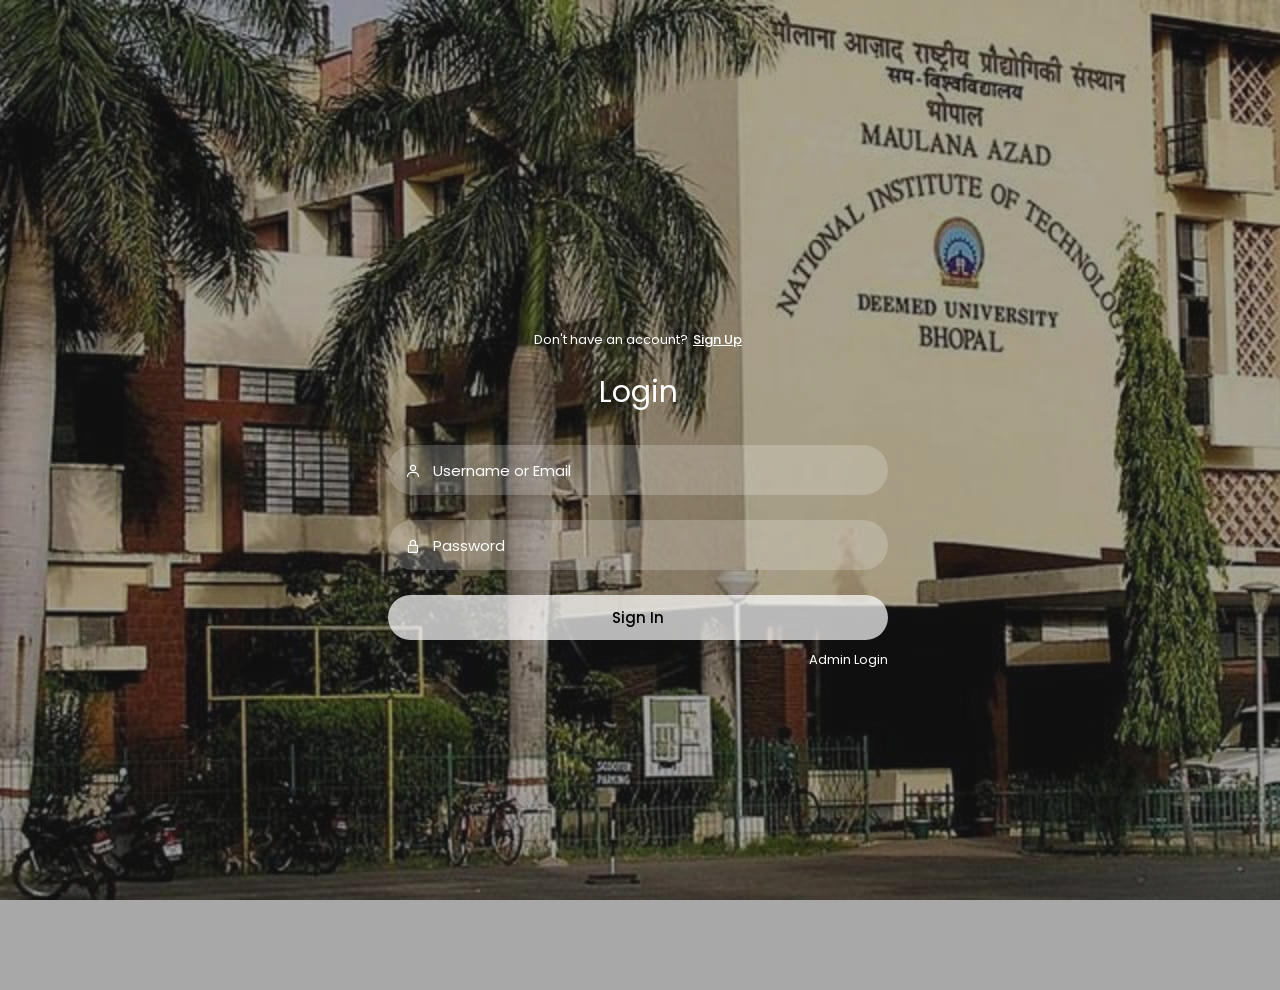
<file: index.html>
<!DOCTYPE html>
<html lang="en">
<head>
    <meta charset="UTF-8">
    <meta http-equiv="X-UA-Compatible" content="IE=edge">
    <meta name="viewport" content="width=device-width, initial-scale=1.0">
    <link href='https://unpkg.com/boxicons@2.1.4/css/boxicons.min.css' rel='stylesheet'>
    <link rel="stylesheet" href="styles/styles-login.css">
    <title>Login & Registration</title>
</head>
<body>
 <div class="wrapper">
<!----------------------------- Form box ----------------------------------->    
    <div class="form-box">
        
        <!------------------- login form -------------------------->
        <div class="login-container" id="login">
            <div class="top">
                <span>Don't have an account? <a href="#" onclick="register()">Sign Up</a></span>
                <header>Login</header>
            </div>
            <div class="input-box">
                <input type="text" class="input-field" placeholder="Username or Email" id="loginname">
                <i class="bx bx-user"></i>
            </div>
            <div class="input-box">
                <input type="password" class="input-field" placeholder="Password">
                <i class="bx bx-lock-alt"></i>
            </div>
            <div class="input-box">
                <a href="cleanerPage1.html">
                <input type="submit" class="submit" value="Sign In">
                </a>
            </div>
            <div class="two-col">
                <div class="one">
                    
                </div>
                <div class="two">
                    <label><a href="Admin-login.html">Admin Login</a></label>
                </div>
            </div>
        </div>

        <!------------------- registration form -------------------------->
        <div class="register-container" id="register">
            <div class="top">
                <span>Have an account? <a href="index.html" onclick="login()">Login</a></span>
                <header>Sign Up</header>
            </div>
            <div class="two-forms">
                <div class="input-box">
                    <input type="text" class="input-field" placeholder="Firstname" id="registername">
                    <i class="bx bx-user"></i>
                </div>
                <div class="input-box">
                    <input type="text" class="input-field" placeholder="Lastname">
                    <i class="bx bx-user"></i>
                </div>
            </div>
            <div class="input-box">
                <input type="text" class="input-field" placeholder="Email">
                <i class="bx bx-envelope"></i>
            </div>
            <div class="input-box">
                <input type="password" class="input-field" placeholder="Password">
                <i class="bx bx-lock-alt"></i>
            </div>
            <div class="input-box">
                <a href="index.html">
                <input type="submit" class="submit" value="Register">
                </a>
            </div>
        </div>
    </div>
</div>   

<script>

    var a = document.getElementById("loginBtn");
    var b = document.getElementById("registerBtn");
    var x = document.getElementById("login");
    var y = document.getElementById("register");

    function login() {
        x.style.left = "4px";
        y.style.right = "-520px";
        a.className += " white-btn";
        b.className = "btn";
        x.style.opacity = 1;
        y.style.opacity = 0;
    }

    function register() {
        x.style.left = "-510px";
        y.style.right = "5px";
        a.className = "btn";
        b.className += " white-btn";
        x.style.opacity = 0;
        y.style.opacity = 1;
    }

</script>

</body>
</html>
</file>
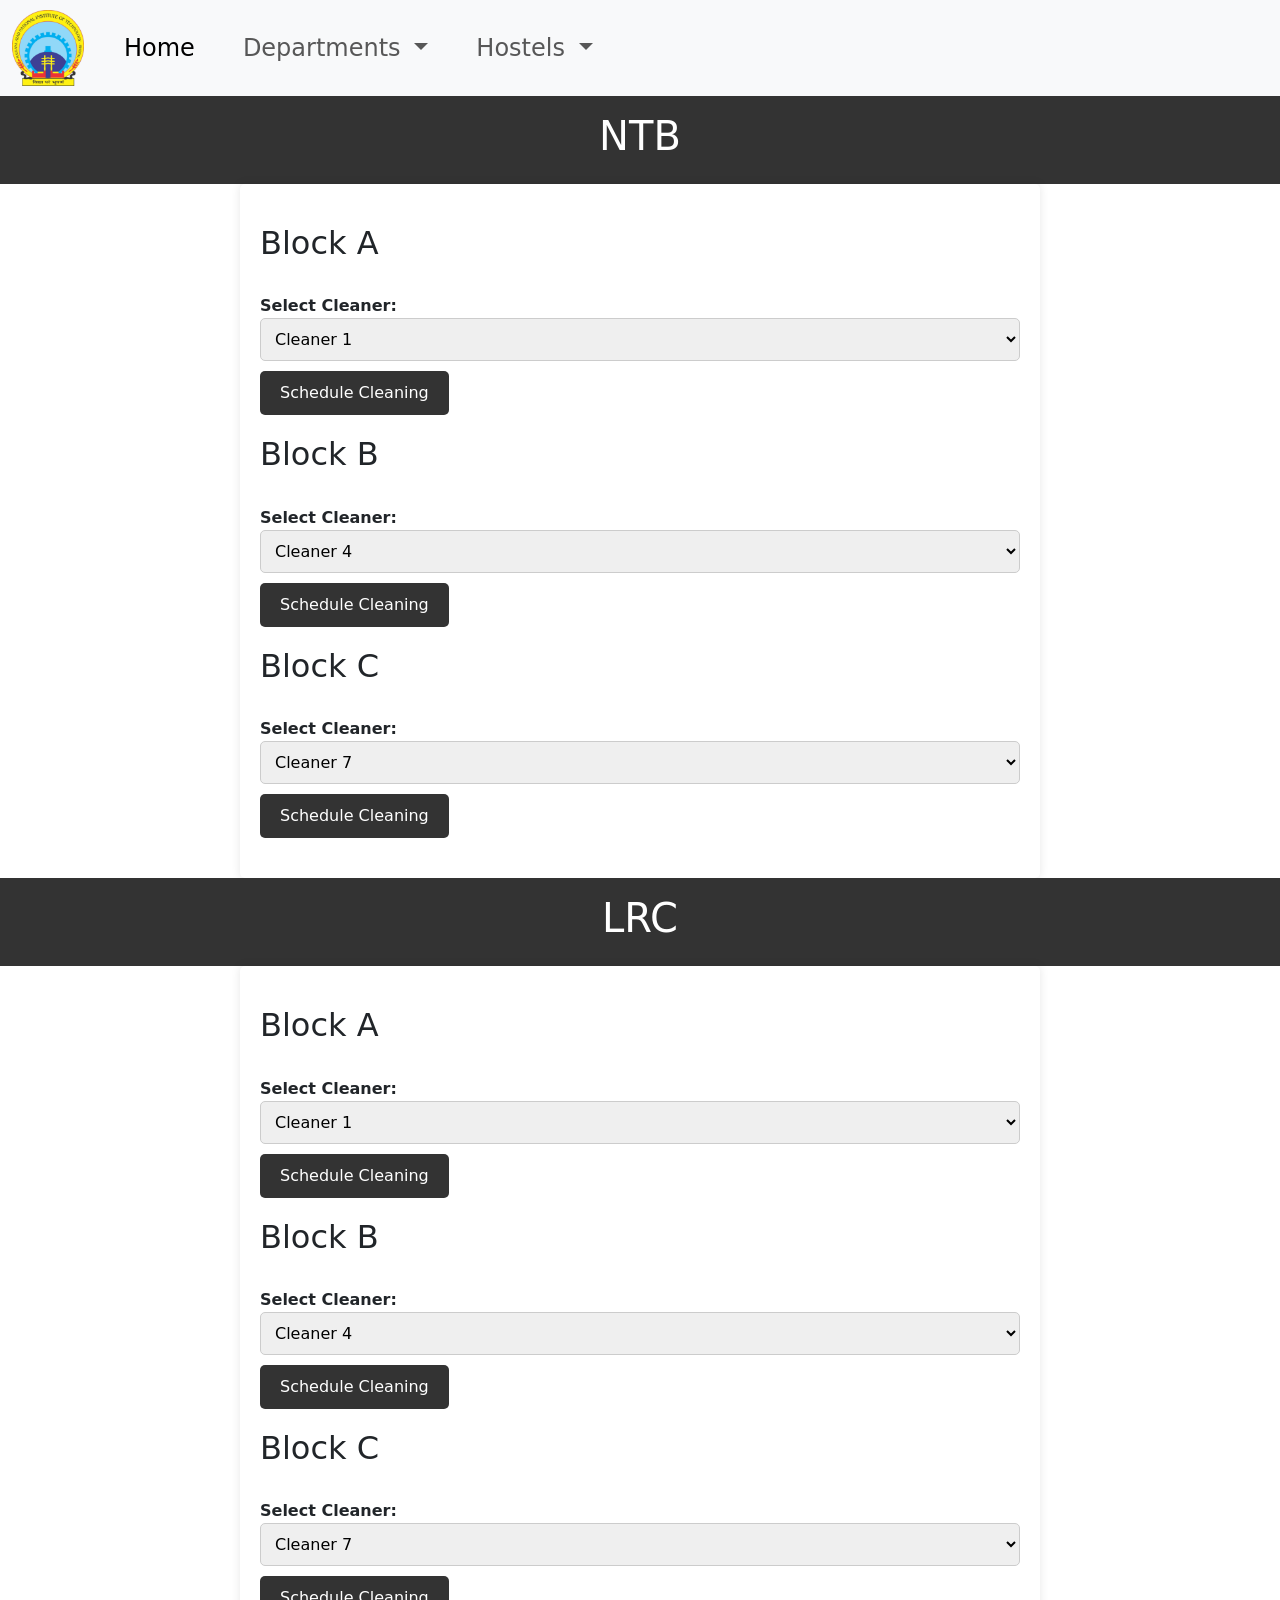
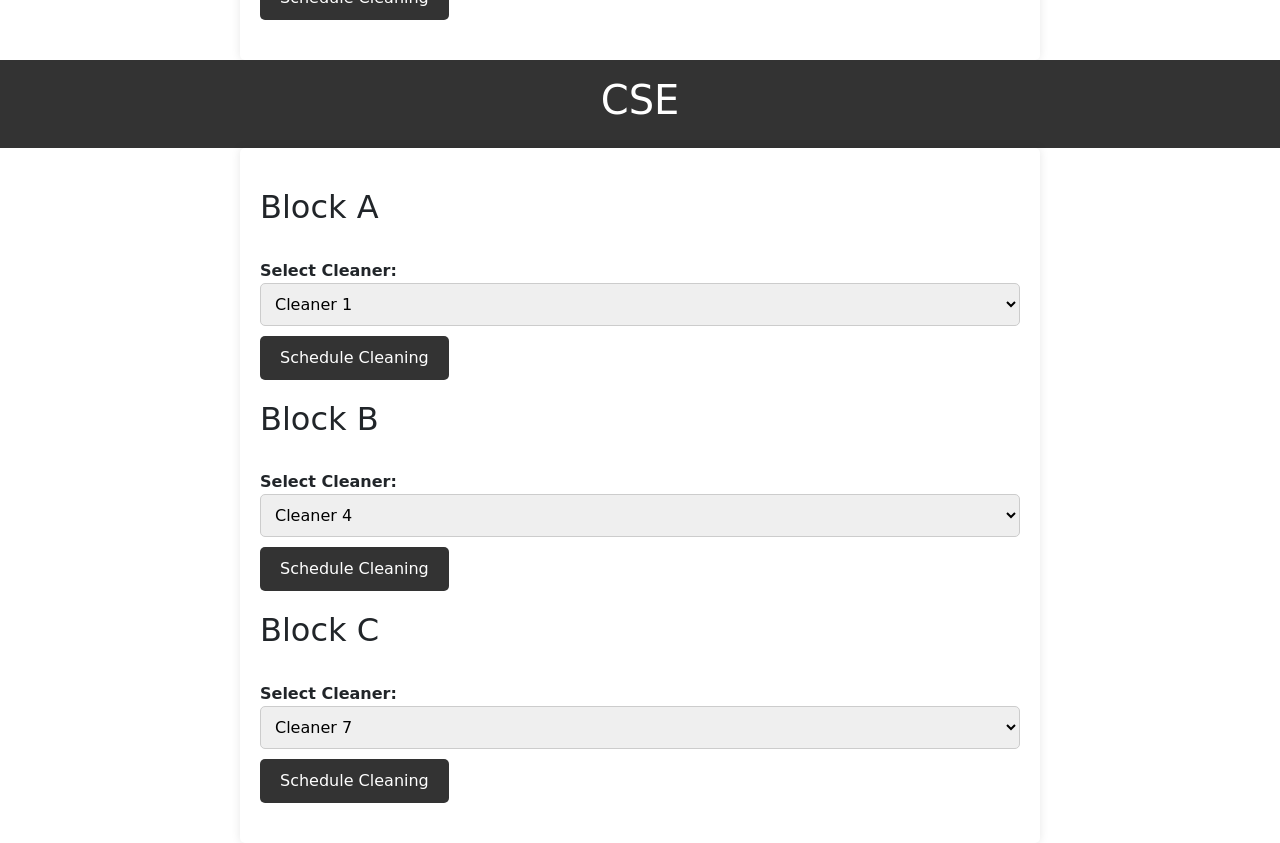
<file: admin-dashboard.html>
<!DOCTYPE html>
<html lang="en">

<head>
    <meta charset="UTF-8">
    <meta name="viewport" content="width=device-width, initial-scale=1.0">
    <link href="https://cdn.jsdelivr.net/npm/bootstrap@5.0.2/dist/css/bootstrap.min.css" rel="stylesheet"
        integrity="sha384-EVSTQN3/azprG1Anm3QDgpJLIm9Nao0Yz1ztcQTwFspd3yD65VohhpuuCOmLASjC" crossorigin="anonymous">
    <script src="https://cdn.jsdelivr.net/npm/bootstrap@5.0.2/dist/js/bootstrap.bundle.min.js"
        integrity="sha384-MrcW6ZMFYlzcLA8Nl+NtUVF0sA7MsXsP1UyJoMp4YLEuNSfAP+JcXn/tWtIaxVXM"
        crossorigin="anonymous"></script>
    <link rel="stylesheet" href="styles/admin-dashboard.css">
    <title>Admin Dashboard</title>
</head>

<body>
    <nav class="navbar navbar-expand-lg navbar-light bg-light" id="navbar">
        <div class="container-fluid">
            <a class="navbar-brand" href="admin-dashboard.html"><img src="images/manitlogo.png" alt="logo"
                    id="logo"></a>
            <button class="navbar-toggler" type="button" data-bs-toggle="collapse" data-bs-target="#navbarNavDropdown"
                aria-controls="navbarNavDropdown" aria-expanded="false" aria-label="Toggle navigation">
                <span class="navbar-toggler-icon"></span>
            </button>
            <div class="collapse navbar-collapse" id="navbarNavDropdown">
                <ul class="navbar-nav">
                    <li class="nav-item">
                        <a class="nav-link active" aria-current="page" href="#">Home</a>
                    </li>
                   
                    <li class="nav-item dropdown">
                        <!-- <a class="nav-link dropdown-toggle" href="#" id="navbarDropdownMenuLink" role="button" data-bs-toggle="dropdown" aria-expanded="false">
                  Dropdown link
                </a>
                <ul class="dropdown-menu" aria-labelledby="navbarDropdownMenuLink">
                  <li><a class="dropdown-item" href="#">Action</a></li>
                  <li><a class="dropdown-item" href="#">Another action</a></li>
                  <li><a class="dropdown-item" href="#">Something else here</a></li>
                </ul> -->

                        <a class="nav-link dropdown-toggle" href="#" id="navbarDropdownMenuLink" role="button"
                            data-bs-toggle="dropdown" aria-expanded="false">
                            Departments
                        </a>
                        <!-- <div class="dropdown"> -->
                        <!-- <button class="btn btn-primary dropdown-toggle" type="button" id="dropdownMenuButton"
                      data-mdb-toggle="dropdown" aria-expanded="false">
                      Dropdown button
                    </button> -->
                        <ul class="dropdown-menu" aria-labelledby="dropdownMenuButton">
                            <li>
                                <a class="dropdown-item" href="#NTB">
                                    NTB &raquo;
                                </a>
                                <ul class="dropdown-menu dropdown-submenu">
                                    <li>
                                        <a class="dropdown-item" href="#">A &raquo; </a>
                                        <ul class="dropdown-menu dropdown-submenu">
                                            <li>
                                                <a class="dropdown-item" href="#">01 Floor:0 WcNo:1</a>
                                            </li>
                                            <li>
                                                <a class="dropdown-item" href="#">02</a>
                                            </li>
                                            <li>
                                                <a class="dropdown-item" href="#">11</a>
                                            </li>
                                            <li>
                                                <a class="dropdown-item" href="#">12</a>
                                            </li>
                                            <li>
                                                <a class="dropdown-item" href="#">21</a>
                                            </li>
                                            <li>
                                                <a class="dropdown-item" href="#">22</a>
                                            </li>
                                        </ul>
                                    </li>
                                    <li>
                                        <a class="dropdown-item" href="#">B &raquo; </a>
                                        <ul class="dropdown-menu dropdown-submenu">
                                            <li>
                                                <a class="dropdown-item" href="#">Multi level 1</a>
                                            </li>
                                            <li>
                                                <a class="dropdown-item" href="#">Multi level 2</a>
                                            </li>
                                        </ul>
                                    </li>
                                    <li>
                                        <a class="dropdown-item" href="#">C &raquo; </a>
                                        <ul class="dropdown-menu dropdown-submenu">
                                            <li>
                                                <a class="dropdown-item" href="#">Multi level 1</a>
                                            </li>
                                            <li>
                                                <a class="dropdown-item" href="#">Multi level 2</a>
                                            </li>
                                        </ul>
                                    </li>
                                </ul>
                            </li>

                            <li>
                                <a class="dropdown-item" href="#LRC">
                                    LRC &raquo;
                                </a>
                                <ul class="dropdown-menu dropdown-submenu">
                                    <li>
                                        <a class="dropdown-item" href="#">A &raquo; </a>
                                        <ul class="dropdown-menu dropdown-submenu">
                                            <li>
                                                <a class="dropdown-item" href="#">01 Floor:0 WcNo:1</a>
                                            </li>
                                            <li>
                                                <a class="dropdown-item" href="#">02</a>
                                            </li>
                                            <li>
                                                <a class="dropdown-item" href="#">11</a>
                                            </li>
                                            <li>
                                                <a class="dropdown-item" href="#">12</a>
                                            </li>
                                            <li>
                                                <a class="dropdown-item" href="#">21</a>
                                            </li>
                                            <li>
                                                <a class="dropdown-item" href="#">22</a>
                                            </li>
                                        </ul>
                                    </li>
                                    <li>
                                        <a class="dropdown-item" href="#">B &raquo; </a>
                                        <ul class="dropdown-menu dropdown-submenu">
                                            <li>
                                                <a class="dropdown-item" href="#">Multi level 1</a>
                                            </li>
                                            <li>
                                                <a class="dropdown-item" href="#">Multi level 2</a>
                                            </li>
                                        </ul>
                                    </li>
                                    <li>
                                        <a class="dropdown-item" href="#">C &raquo; </a>
                                        <ul class="dropdown-menu dropdown-submenu">
                                            <li>
                                                <a class="dropdown-item" href="#">Multi level 1</a>
                                            </li>
                                            <li>
                                                <a class="dropdown-item" href="#">Multi level 2</a>
                                            </li>
                                        </ul>
                                    </li>
                                </ul>
                            </li>

                            <li>
                                <a class="dropdown-item" href="#CSE">
                                    CSE &raquo;
                                </a>
                                <ul class="dropdown-menu dropdown-submenu">
                                    <li>
                                        <a class="dropdown-item" href="#">A &raquo; </a>
                                        <ul class="dropdown-menu dropdown-submenu">
                                            <li>
                                                <a class="dropdown-item" href="#">01 Floor:0 WcNo:1</a>
                                            </li>
                                            <li>
                                                <a class="dropdown-item" href="#">02</a>
                                            </li>
                                            <li>
                                                <a class="dropdown-item" href="#">11</a>
                                            </li>
                                            <li>
                                                <a class="dropdown-item" href="#">12</a>
                                            </li>
                                            <li>
                                                <a class="dropdown-item" href="#">21</a>
                                            </li>
                                            <li>
                                                <a class="dropdown-item" href="#">22</a>
                                            </li>
                                        </ul>
                                    </li>
                                    <li>
                                        <a class="dropdown-item" href="#">B &raquo; </a>
                                        <ul class="dropdown-menu dropdown-submenu">
                                            <li>
                                                <a class="dropdown-item" href="#">Multi level 1</a>
                                            </li>
                                            <li>
                                                <a class="dropdown-item" href="#">Multi level 2</a>
                                            </li>
                                        </ul>
                                    </li>
                                    <li>
                                        <a class="dropdown-item" href="#">C &raquo; </a>
                                        <ul class="dropdown-menu dropdown-submenu">
                                            <li>
                                                <a class="dropdown-item" href="#">Multi level 1</a>
                                            </li>
                                            <li>
                                                <a class="dropdown-item" href="#">Multi level 2</a>
                                            </li>
                                        </ul>
                                    </li>
                                </ul>
                            </li>
                        </ul>
                        <!-- </div> -->
                    </li>

                    <li class="nav-item dropdown">
                        <a class="nav-link dropdown-toggle" href="#" id="navbarDropdownMenuLink" role="button"
                            data-bs-toggle="dropdown" aria-expanded="false">
                            Hostels
                        </a>
                        <ul class="dropdown-menu" aria-labelledby="dropdownMenuButton">
                            <li><a class="dropdown-item" href="#">Action</a></li>
                            <li>
                                <a class="dropdown-item" href="#">Another action</a>
                            </li>
                            <li>
                                <a class="dropdown-item" href="#">
                                    Submenu &raquo;
                                </a>
                                <ul class="dropdown-menu dropdown-submenu">
                                    <li>
                                        <a class="dropdown-item" href="#">Submenu item 1</a>
                                    </li>
                                    <li>
                                        <a class="dropdown-item" href="#">Submenu item 2</a>
                                    </li>
                                    <li>
                                        <a class="dropdown-item" href="#">Submenu item 3 &raquo; </a>
                                        <ul class="dropdown-menu dropdown-submenu">
                                            <li>
                                                <a class="dropdown-item" href="#">Multi level 1</a>
                                            </li>
                                            <li>
                                                <a class="dropdown-item" href="#">Multi level 2</a>
                                            </li>
                                        </ul>
                                    </li>
                                    <li>
                                        <a class="dropdown-item" href="#">Submenu item 4</a>
                                    </li>
                                    <li>
                                        <a class="dropdown-item" href="#">Submenu item 5</a>
                                    </li>
                                </ul>
                            </li>
                        </ul>
                    </li>
                </ul>
            </div>
        </div>
    </nav>


    <!-- body section -->
    <header id="NTB">
        <h1>NTB</h1>
    </header>

    <div class="container">
        <div class="block">
            <h2>Block A</h2>
            <div>
                <br>
                <label for="cleanerA">Select Cleaner:</label>
                <br>
                <select id="cleanerA">
                    <option value="cleaner1">Cleaner 1</option>
                    <option value="cleaner2">Cleaner 2</option>
                    <option value="cleaner3">Cleaner 3</option>
                </select>
            </div>
            <!-- <div>
                <br>
                <label for="floorA">Select Floor:</label>
                <br>
                <select id="floorA">
                    <option value="floor1">Floor 1</option>
                    <option value="floor2">Floor 2</option>
                    <option value="floor3">Floor 3</option>
                </select>
            </div> -->

            <button onclick="scheduleCleaning('Block A')">Schedule Cleaning</button>
        </div>

        <div class="block">
            <h2>Block B</h2>
            <div>
                <br>
                <label for="cleanerB">Select Cleaner:</label>
                <select id="cleanerB">
                    <option value="cleaner4">Cleaner 4</option>
                    <option value="cleaner5">Cleaner 5</option>
                    <option value="cleaner6">Cleaner 6</option>
                </select>
            </div>
            <!-- <div>
                <br>
                <label for="floorB">Select Floor:</label>
                <select id="floorB">
                    <option value="floor4">Floor 4</option>
                    <option value="floor5">Floor 5</option>
                    <option value="floor6">Floor 6</option>
                </select>
            </div> -->
            <button onclick="scheduleCleaning('Block B')">Schedule Cleaning</button>
        </div>

        <div class="block">
            <h2>Block C</h2>
            <div>
                <br>
                <label for="cleanerC">Select Cleaner:</label>
                <select id="cleanerC">
                    <option value="cleaner7">Cleaner 7</option>
                    <option value="cleaner8">Cleaner 8</option>
                    <option value="cleaner9">Cleaner 9</option>
                </select>
            </div>
            <!-- <div>
                <br>
                <label for="floorC">Select Floor:</label>
                <select id="floorC">
                    <option value="floor7">Floor 7</option>
                    <option value="floor8">Floor 8</option>
                    <option value="floor9">Floor 9</option>
                </select>
            </div> -->
            <button onclick="scheduleCleaning('Block C')">Schedule Cleaning</button>
        </div>
    </div>


    <header id="LRC">
        <h1>LRC</h1>
    </header>

    <div class="container">
        <div class="block">
            <h2>Block A</h2>
            <div>
                <br>
                <label for="cleanerA">Select Cleaner:</label>
                <br>
                <select id="cleanerA">
                    <option value="cleaner1">Cleaner 1</option>
                    <option value="cleaner2">Cleaner 2</option>
                    <option value="cleaner3">Cleaner 3</option>
                </select>
            </div>
            <!-- <div>
                <br>
                <label for="floorA">Select Floor:</label>
                <br>
                <select id="floorA">
                    <option value="floor1">Floor 1</option>
                    <option value="floor2">Floor 2</option>
                    <option value="floor3">Floor 3</option>
                </select>
            </div> -->

            <button onclick="scheduleCleaning('Block A')">Schedule Cleaning</button>
        </div>

        <div class="block">
            <h2>Block B</h2>
            <div>
                <br>
                <label for="cleanerB">Select Cleaner:</label>
                <select id="cleanerB">
                    <option value="cleaner4">Cleaner 4</option>
                    <option value="cleaner5">Cleaner 5</option>
                    <option value="cleaner6">Cleaner 6</option>
                </select>
            </div>
            <!-- <div>
                <br>
                <label for="floorB">Select Floor:</label>
                <select id="floorB">
                    <option value="floor4">Floor 4</option>
                    <option value="floor5">Floor 5</option>
                    <option value="floor6">Floor 6</option>
                </select>
            </div> -->
            <button onclick="scheduleCleaning('Block B')">Schedule Cleaning</button>
        </div>

        <div class="block">
            <h2>Block C</h2>
            <div>
                <br>
                <label for="cleanerC">Select Cleaner:</label>
                <select id="cleanerC">
                    <option value="cleaner7">Cleaner 7</option>
                    <option value="cleaner8">Cleaner 8</option>
                    <option value="cleaner9">Cleaner 9</option>
                </select>
            </div>
            <!-- <div>
                <br>
                <label for="floorC">Select Floor:</label>
                <select id="floorC">
                    <option value="floor7">Floor 7</option>
                    <option value="floor8">Floor 8</option>
                    <option value="floor9">Floor 9</option>
                </select>
            </div> -->
            <button onclick="scheduleCleaning('Block C')">Schedule Cleaning</button>
        </div>
    </div>

    <header id="CSE">
        <h1>CSE</h1>
    </header>

    <div class="container">
        <div class="block">
            <h2>Block A</h2>
            <div>
                <br>
                <label for="cleanerA">Select Cleaner:</label>
                <br>
                <select id="cleanerA">
                    <option value="cleaner1">Cleaner 1</option>
                    <option value="cleaner2">Cleaner 2</option>
                    <option value="cleaner3">Cleaner 3</option>
                </select>
            </div>
            <!-- <div>
                <br>
                <label for="floorA">Select Floor:</label>
                <br>
                <select id="floorA">
                    <option value="floor1">Floor 1</option>
                    <option value="floor2">Floor 2</option>
                    <option value="floor3">Floor 3</option>
                </select>
            </div> -->

            <button onclick="scheduleCleaning('Block A')">Schedule Cleaning</button>
        </div>

        <div class="block">
            <h2>Block B</h2>
            <div>
                <br>
                <label for="cleanerB">Select Cleaner:</label>
                <select id="cleanerB">
                    <option value="cleaner4">Cleaner 4</option>
                    <option value="cleaner5">Cleaner 5</option>
                    <option value="cleaner6">Cleaner 6</option>
                </select>
            </div>
            <!-- <div>
                <br>
                <label for="floorB">Select Floor:</label>
                <select id="floorB">
                    <option value="floor4">Floor 4</option>
                    <option value="floor5">Floor 5</option>
                    <option value="floor6">Floor 6</option>
                </select>
            </div> -->
            <button onclick="scheduleCleaning('Block B')">Schedule Cleaning</button>
        </div>

        <div class="block">
            <h2>Block C</h2>
            <div>
                <br>
                <label for="cleanerC">Select Cleaner:</label>
                <select id="cleanerC">
                    <option value="cleaner7">Cleaner 7</option>
                    <option value="cleaner8">Cleaner 8</option>
                    <option value="cleaner9">Cleaner 9</option>
                </select>
            </div>
            <!-- <div>
                <br>
                <label for="floorC">Select Floor:</label>
                <select id="floorC">
                    <option value="floor7">Floor 7</option>
                    <option value="floor8">Floor 8</option>
                    <option value="floor9">Floor 9</option>
                </select>
            </div> -->
            <button onclick="scheduleCleaning('Block C')">Schedule Cleaning</button>
        </div>
    </div>

    <script>
        window.onscroll = function () { scrollFunction() };

        function scrollFunction() {
            if (document.body.scrollTop > 20 || document.documentElement.scrollTop > 20) {
                document.getElementById("navbar").classList.add("sticky-navbar");
            }
            else {
                document.getElementById("navbar").classList.remove("sticky-navbar");
            }
        }
    </script>
</body>

</html>
</file>
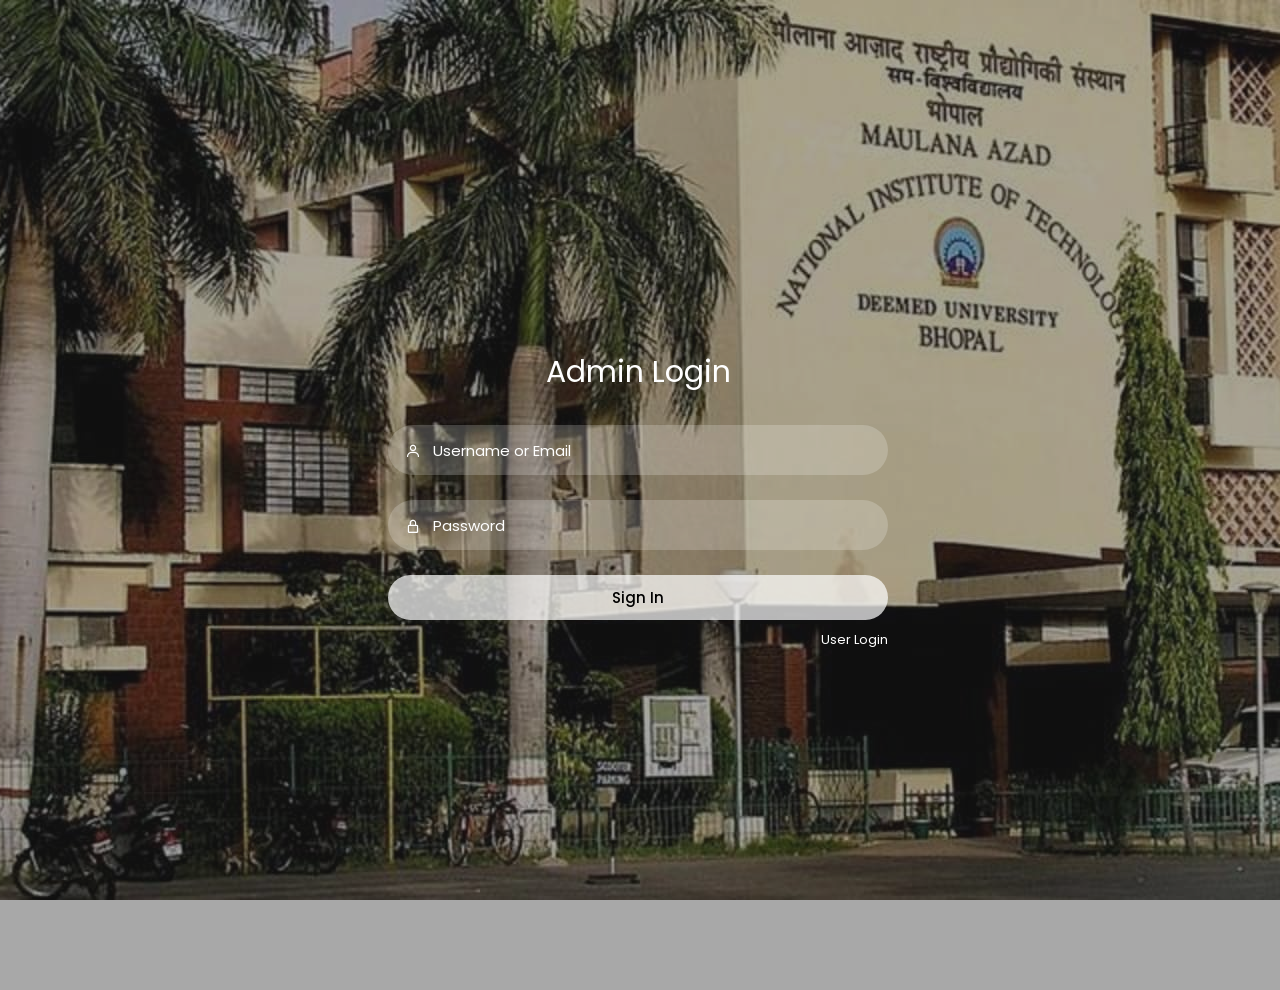
<file: admin-login.html>
<!DOCTYPE html>
<html lang="en">
<head>
    <meta charset="UTF-8">
    <meta http-equiv="X-UA-Compatible" content="IE=edge">
    <meta name="viewport" content="width=device-width, initial-scale=1.0">
    <link href='https://unpkg.com/boxicons@2.1.4/css/boxicons.min.css' rel='stylesheet'>
    <link rel="stylesheet" href="styles/styles-login.css">
    <title>Login & Registration</title>
</head>
<body>
 <div class="wrapper">
<!----------------------------- Form box ----------------------------------->    
    <div class="form-box">
        
        <!------------------- login form -------------------------->
        <div class="login-container" id="login">
            <div class="top">
               
                <header>Admin Login</header>
            </div>
            <div class="input-box">
                <input type="text" class="input-field" placeholder="Username or Email" id="loginname">
                <i class="bx bx-user"></i>
            </div>
            <div class="input-box">
                <input type="password" class="input-field" placeholder="Password">
                <i class="bx bx-lock-alt"></i>
            </div>
            <div class="input-box">
                <a href="admin-dashboard.html">
                <input type="submit" onclick="valueSender()" class="submit" value="Sign In">
                </a>
            </div>
            <div class="two-col">
                <div class="one">
                    
                </div>
                <div class="two">
                    <label><a href="index.html">User Login</a></label>
                </div>
            </div>
        </div>

        <!------------------- registration form -------------------------->
        <div class="register-container" id="register">
            <div class="top">
                <span>Have an account? <a href="#" onclick="login()">Login</a></span>
                <header>Sign Up</header>
            </div>
            <div class="two-forms">
                <div class="input-box">
                    <input type="text" class="input-field" placeholder="Firstname" id="registername">
                    <i class="bx bx-user"></i>
                </div>
                <div class="input-box">
                    <input type="text" class="input-field" placeholder="Lastname">
                    <i class="bx bx-user"></i>
                </div>
            </div>
            <div class="input-box">
                <input type="text" class="input-field" placeholder="Email">
                <i class="bx bx-envelope"></i>
            </div>
            <div class="input-box">
                <input type="password" class="input-field" placeholder="Password">
                <i class="bx bx-lock-alt"></i>
            </div>
            <div class="input-box">
                <input type="submit" onclick="valueSender()" class="submit" value="Register">
            </div>
            <div class="two-col">
               
               
            </div>
        </div>
    </div>
</div>   

<script>

    var a = document.getElementById("loginBtn");
    var b = document.getElementById("registerBtn");
    var x = document.getElementById("login");
    var y = document.getElementById("register");

    function login() {
        x.style.left = "4px";
        y.style.right = "-520px";
        a.className += " white-btn";
        b.className = "btn";
        x.style.opacity = 1;
        y.style.opacity = 0;
    }

    function register() {
        x.style.left = "-510px";
        y.style.right = "5px";
        a.className = "btn";
        b.className += " white-btn";
        x.style.opacity = 0;
        y.style.opacity = 1;
    }

    function valueSender(){
        var x=document.getElementById("loginname").value;
        var y=document.getElementById("registername").value;

        if(x){
            localStorage.setItem("username", x);
            var val=0;
            localStorage.setItem("type", val);
            window.location.href="upload.html";
        }
        else{
            localStorage.setItem("username", y);
            var val=1;
            localStorage.setItem("type", val);
            window.location.href="upload.html";
        }
    }

</script>

</body>
</html>
</file>
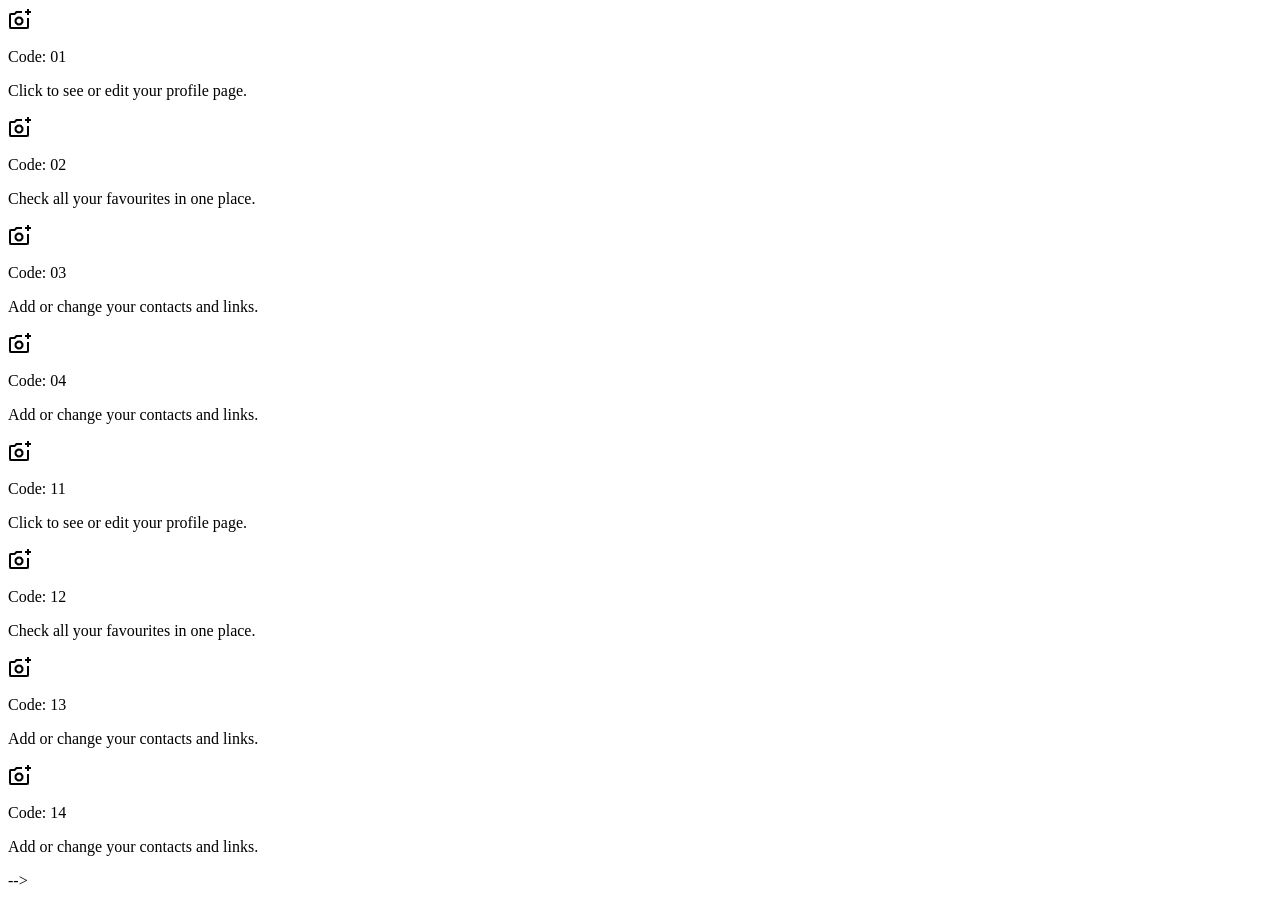
<file: cleaner-dashboard.html>
<!-- <!DOCTYPE html>
<html lang="en">
<head>
    <meta charset="UTF-8">
    <meta name="viewport" content="width=device-width, initial-scale=1.0">
    <link href="https://fonts.googleapis.com/icon?family=Material+Icons" rel="stylesheet">
    <link rel="stylesheet" href="styles/cleaner-dashboard.css">
    <script src="https://code.jquery.com/jquery-3.7.1.min.js"></script>
    <title>Cleaner Dashboard</title>
</head>
<body>
    <!-- <div class="card-container">
        <div class="row">
            <div class="col-md-4">
                <a href="today" class="link" style="text-decoration: none; color: inherit;">
                    <div class="card card-1">
                        <h3>Today's Todo List!</h3>
                        <p>Save your tasks that need to be completed today!</p>
                    </div>
                </a>
            </div>
            
            <div class="col-md-4">
                <a href="work" class="link" style="text-decoration: none; color: inherit;">
                    <div class="card card-2">
                        <h3>Work Todo List!</h3>
                        <p>Save your tasks related to study, sports, art, travel!</p>
                    </div>
                </a>
            </div>
            
        </div>
    </div> -->
<div class="img">
    <div class="content">
       
        <div class="card">
           
              <div class="icon"><img src="images/camera.png" alt="camera"></div>
              <p class="title">Code: 01</p>
              <p class="text">Click to see or edit your profile page.</p>
           
        </div>
       
        <div class="card">
           
              <div class="icon"><img src="images/camera.png" alt="camera"></div>
              <p class="title">Code: 02</p>
              <p class="text">Check all your favourites in one place.</p>
           
        </div>
       
        <div class="card">
           
              <div class="icon"><img src="images/camera.png" alt="camera"></div>
              <p class="title">Code: 03</p>
              <p class="text">Add or change your contacts and links.</p>
           
        </div>
        <!-- end card -->
        <!-- card -->
        <div class="card">
           
            <div class="icon"><img src="images/camera.png" alt="camera"></div>
            <p class="title">Code: 04</p>
            <p class="text">Add or change your contacts and links.</p>
         
      </div>
      <!-- end card -->
  
     
     </div>

    <div class="content">
        <!-- card -->
        <div class="card">
           
              <div class="icon"><img src="images/camera.png" alt="camera"></div>
              <p class="title">Code: 11</p>
              <p class="text">Click to see or edit your profile page.</p>
           
        </div>
        <!-- end card -->
        <!-- card -->
        <div class="card">
           
              <div class="icon"><img src="images/camera.png" alt="camera"></div>
              <p class="title">Code: 12</p>
              <p class="text">Check all your favourites in one place.</p>
           
        </div>
        <!-- end card -->
        <!-- card -->
        <div class="card">
           
              <div class="icon"><img src="images/camera.png" alt="camera"></div>
              <p class="title">Code: 13</p>
              <p class="text">Add or change your contacts and links.</p>
           
        </div>
        <!-- end card -->
        <!-- card -->
        <div class="card">
           
            <div class="icon"><img src="images/camera.png" alt="camera"></div>
            <p class="title">Code: 14</p>
            <p class="text">Add or change your contacts and links.</p>
         
      </div>
      <!-- end card -->
  
     
     </div>
</div>
<script>
    $(document).ready(function () {
        $(".card").on("click", () => {
            $(".card").css("display", "none");
            $(".img").css("display", "block");
        });
    });
</script>
</body>
</html> -->
</file>
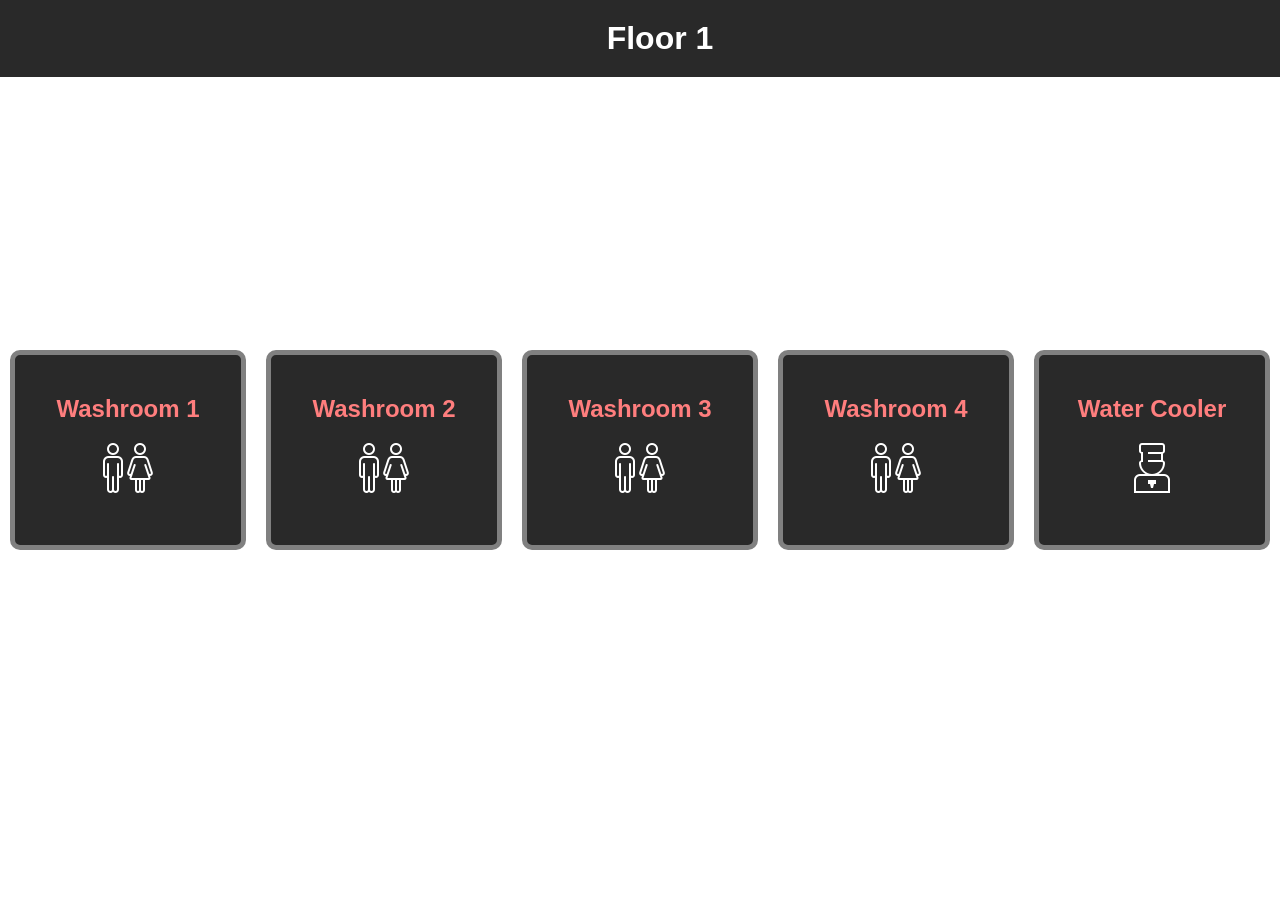
<file: cleanerFloor1.html>
<!DOCTYPE html>
<html lang="en">
<head>
    <meta charset="UTF-8">
    <meta name="viewport" content="width=device-width, initial-scale=1.0">
    <title>Floor Cards</title>
    <link rel="stylesheet" href="styles/cleanerFloor.css">
</head>
<body>
    <h1>Floor 1</h1>
    <div class="card" onclick="window.location.href = 'washroom1.html';">
        <h2 class="floor">Washroom 1</h2>
        <img src="images/toilet.png">
        
    </div>

    <div class="card" onclick="window.location.href = 'washroom2.html';">
        <h2 class="floor">Washroom 2</h2>
        <img src="images/toilet.png">
       
    </div>
    <div class="card" onclick="window.location.href = 'washroom3.html';">
        <h2 class="floor">Washroom 3</h2>
        <img src="images/toilet.png">
        
    </div>

    <div class="card" onclick="window.location.href = 'washroom4.html';">
        <h2 class="floor">Washroom 4</h2>
        <img src="images/toilet.png">
       
    </div>

    <div class="card" onclick="window.location.href = 'cleanerFloor3.html';">
        <h2 class="floor">Water Cooler</h2>
        <img src="images/water-cooler.png">
      
    </div>
</body>
</html>
</file>
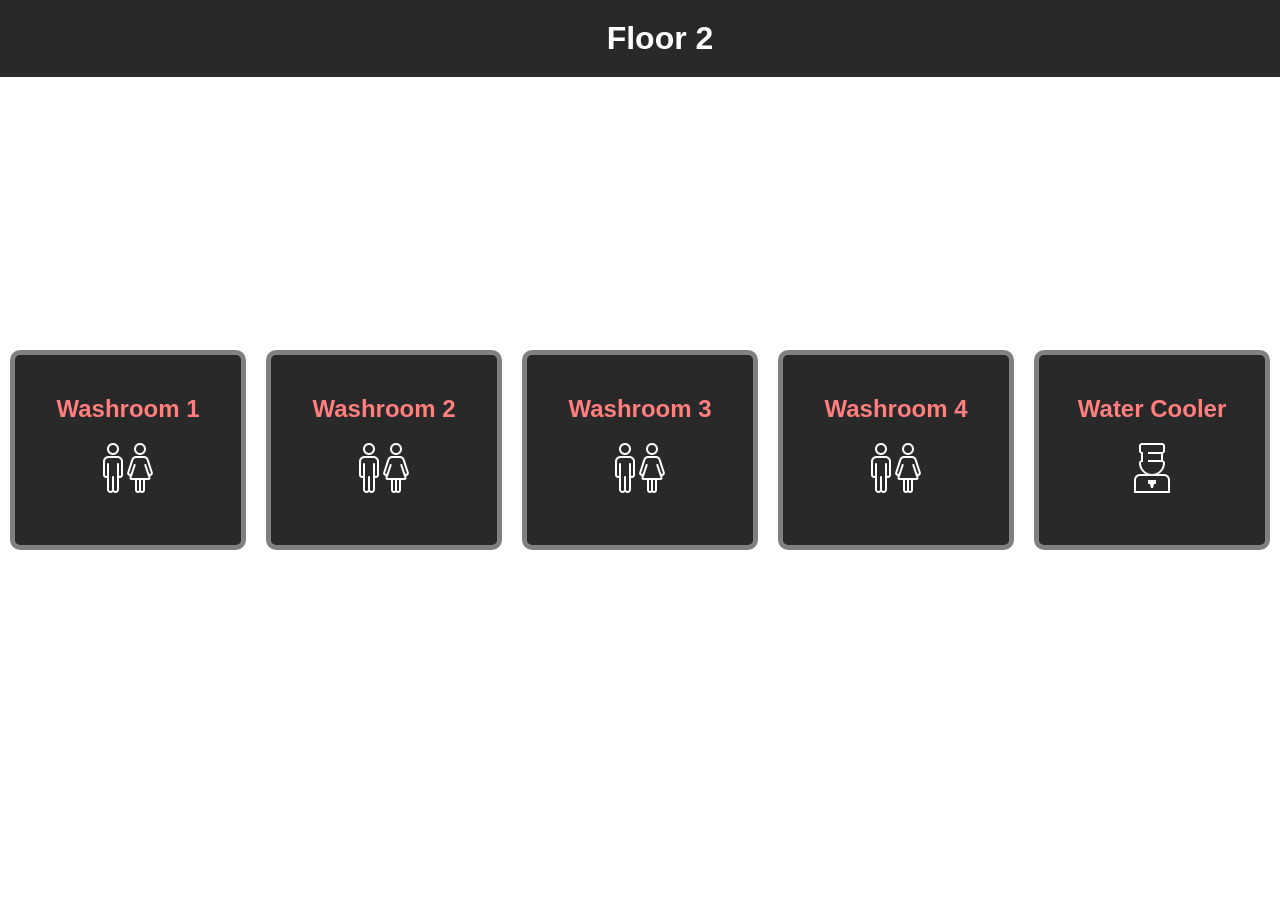
<file: cleanerFloor2.html>
<!DOCTYPE html>
<html lang="en">
<head>
    <meta charset="UTF-8">
    <meta name="viewport" content="width=device-width, initial-scale=1.0">
    <title>Floor Cards</title>
    <link rel="stylesheet" href="styles/cleanerFloor.css">
</head>
<body>
    <h1>Floor 2</h1>
    <div class="card" onclick="window.location.href = 'washroom1.html';">
        <h2 class="floor">Washroom 1</h2>
        <img src="images/toilet.png">
        
    </div>

    <div class="card" onclick="window.location.href = 'washroom2.html';">
        <h2 class="floor">Washroom 2</h2>
        <img src="images/toilet.png">
       
    </div>
    <div class="card" onclick="window.location.href = 'washroom3.html';">
        <h2 class="floor">Washroom 3</h2>
        <img src="images/toilet.png">
        
    </div>

    <div class="card" onclick="window.location.href = 'washroom4.html';">
        <h2 class="floor">Washroom 4</h2>
        <img src="images/toilet.png">
       
    </div>

    <div class="card" onclick="window.location.href = 'cleanerFloor3.html';">
        <h2 class="floor">Water Cooler</h2>
        <img src="images/water-cooler.png">
      
    </div>
</body>
</html>









<!-- 
<div class="card" onclick="window.location.href = 'cleanerFloor1.html';">
<h2 class="floor">Male</h2>
<img src="images/male.png">

</div>

<div class="card" onclick="window.location.href = 'cleanerFloor2.html';">
<h2 class="floor">Female</h2>
<img src="images/female.png">

</div> -->
</file>
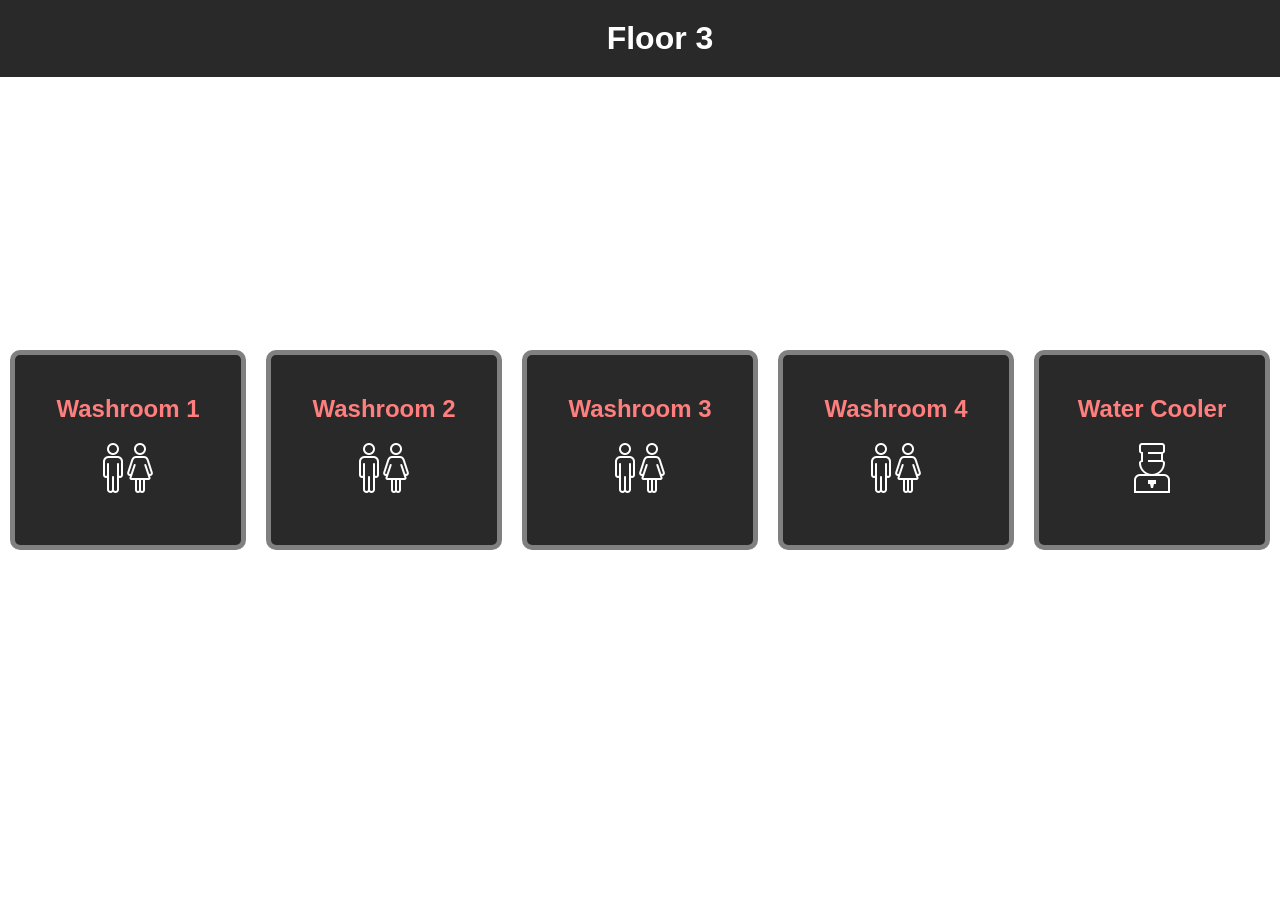
<file: cleanerFloor3.html>
<!DOCTYPE html>
<html lang="en">
<head>
    <meta charset="UTF-8">
    <meta name="viewport" content="width=device-width, initial-scale=1.0">
    <title>Floor Cards</title>
    <link rel="stylesheet" href="styles/cleanerFloor.css">
</head>
<body>
    <h1>Floor 3</h1>
    <div class="card" onclick="window.location.href = 'washroom1.html';">
        <h2 class="floor">Washroom 1</h2>
        <img src="images/toilet.png">
        
    </div>

    <div class="card" onclick="window.location.href = 'washroom2.html';">
        <h2 class="floor">Washroom 2</h2>
        <img src="images/toilet.png">
       
    </div>
    <div class="card" onclick="window.location.href = 'washroom3.html';">
        <h2 class="floor">Washroom 3</h2>
        <img src="images/toilet.png">
        
    </div>

    <div class="card" onclick="window.location.href = 'washroom4.html';">
        <h2 class="floor">Washroom 4</h2>
        <img src="images/toilet.png">
       
    </div>

    <div class="card" onclick="window.location.href = 'cleanerFloor3.html';">
        <h2 class="floor">Water Cooler</h2>
        <img src="images/water-cooler.png">
      
    </div>
</body>
</html>









<!-- 
<div class="card" onclick="window.location.href = 'cleanerFloor1.html';">
<h2 class="floor">Male</h2>
<img src="images/male.png">

</div>

<div class="card" onclick="window.location.href = 'cleanerFloor2.html';">
<h2 class="floor">Female</h2>
<img src="images/female.png">

</div> -->
</file>
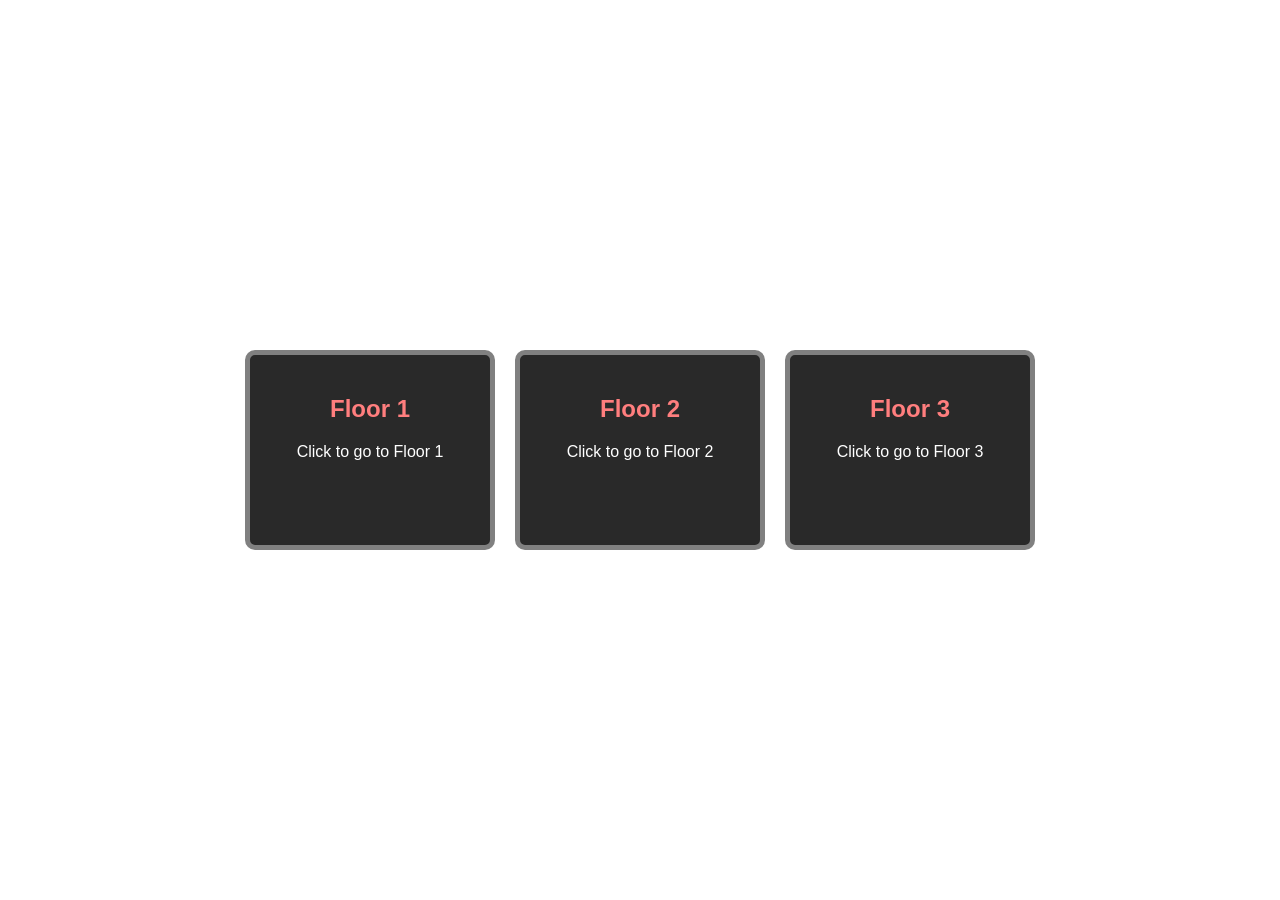
<file: cleanerPage1.html>
<!DOCTYPE html>
<html lang="en">
<head>
    <meta charset="UTF-8">
    <meta name="viewport" content="width=device-width, initial-scale=1.0">
    <title>Floor Cards</title>
    <link rel="stylesheet" href="styles/cleaner-page1.css">
</head>
<body>
    <div class="card" onclick="window.location.href = 'cleanerFloor1.html';">
        <h2 class="floor">Floor 1</h2>
        <p>Click to go to Floor 1</p>
    </div>

    <div class="card" onclick="window.location.href = 'cleanerFloor2.html';">
        <h2 class="floor">Floor 2</h2>
        <p>Click to go to Floor 2</p>
    </div>

    <div class="card" onclick="window.location.href = 'cleanerFloor3.html';">
        <h2 class="floor">Floor 3</h2>
        <p>Click to go to Floor 3</p>
    </div>
</body>
</html>
</file>
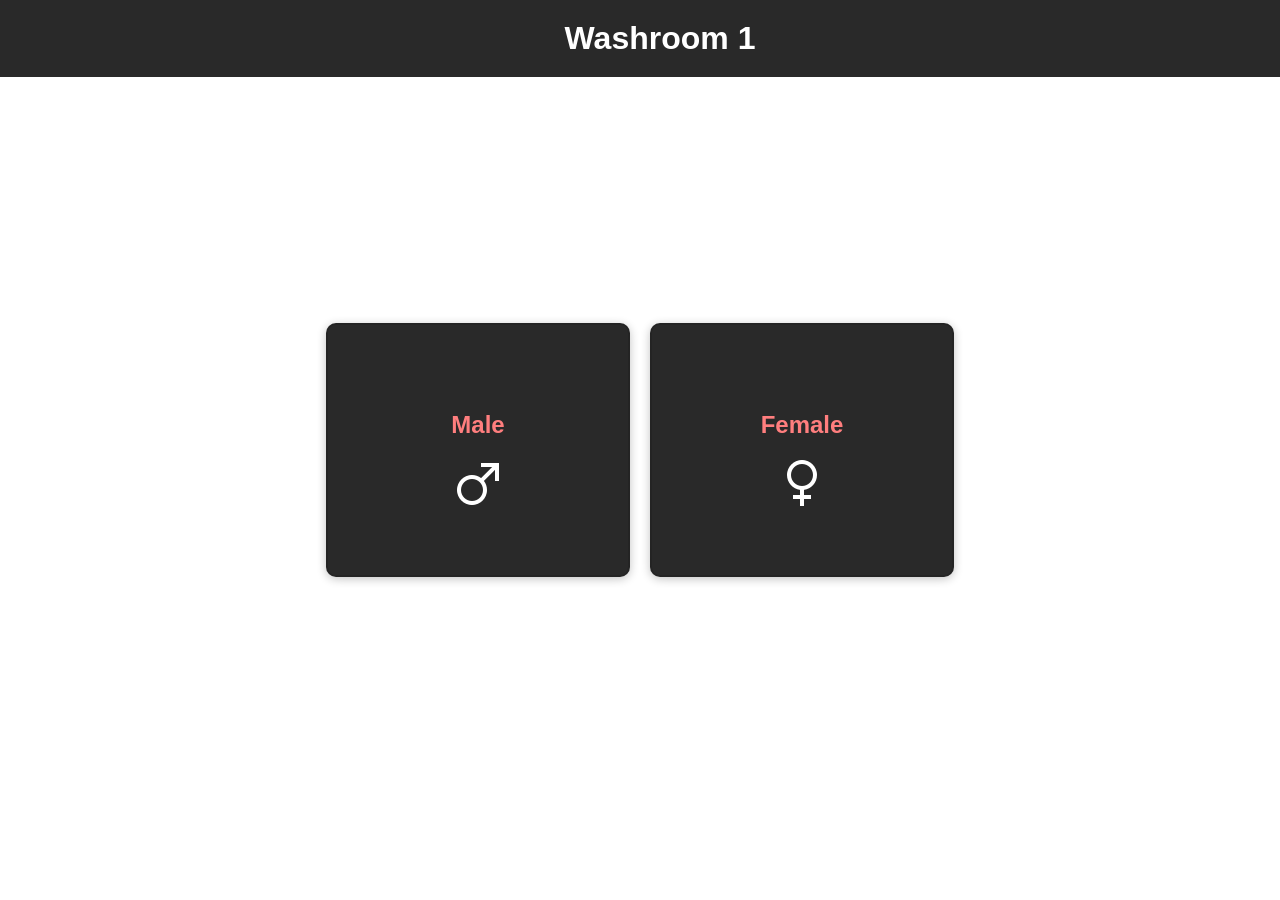
<file: washroom1.html>
<!DOCTYPE html>
<html lang="en">

<head>
    <meta charset="UTF-8">
    <meta name="viewport" content="width=device-width, initial-scale=1.0">
    <title>Document</title>
    <link rel="stylesheet" href="styles/washroom.css">
    <script src="https://ajax.googleapis.com/ajax/libs/jquery/3.7.1/jquery.min.js"></script>
</head>

<body>
    <h1>Washroom 1</h1>
    <div class="card1">
        <h2 class="floor">Male</h2>
        <img src="images/male.png">

    </div>

    <div class="card1">
        <h2 class="floor">Female</h2>
        <img src="images/female.png">

    </div>
    <div class="img">
        <div class="content">
            <!-- card -->
            <div class="card">

                <div class="icon" id="icon"><img src="images/camera.png" alt="camera"></div>
                <input type="file" accept="image/jpeg, image/png, image/jpg" id="input-file" style="display: none;">
                
                <p class="title">Code: 01</p>
                <p class="text">Click to see or edit your profile page.</p>

            </div>
            <!-- end card -->
            <!-- card -->
            <div class="card">

                <div class="icon"><img src="images/camera.png" alt="camera"></div>
                <p class="title">Code: 02</p>
                <p class="text">Check all your favourites in one place.</p>

            </div>
            <!-- end card -->
            <!-- card -->
            <div class="card">

                <div class="icon"><img src="images/camera.png" alt="camera"></div>
                <p class="title">Code: 03</p>
                <p class="text">Add or change your contacts and links.</p>

            </div>
            <!-- end card -->
            <!-- card -->
            <div class="card">

                <div class="icon"><img src="images/camera.png" alt="camera"></div>
                <p class="title">Code: 04</p>
                <p class="text">Add or change your contacts and links.</p>

            </div>
            <!-- end card -->


        </div>

        <div class="content">
            <!-- card -->
            <div class="card">

                <div class="icon"><img src="images/camera.png" alt="camera"></div>
                <p class="title">Code: 11</p>
                <p class="text">Click to see or edit your profile page.</p>

            </div>
            <!-- end card -->
            <!-- card -->
            <div class="card">

                <div class="icon"><img src="images/camera.png" alt="camera">
                </div>
                <p class="title">Code: 12</p>
                <p class="text">Check all your favourites in one place.</p>

            </div>
            <!-- end card -->
            <!-- card -->
            <div class="card">

                <div class="icon"><img src="images/camera.png" alt="camera"></div>
                <p class="title">Code: 13</p>
                <p class="text">Add or change your contacts and links.</p>

            </div>
            <!-- end card -->
            <!-- card -->
            <div class="card">

                <div class="icon"><img src="images/camera.png" alt="camera"></div>
                <p class="title">Code: 14</p>
                <p class="text">Add or change your contacts and links.</p>

            </div>
            <!-- end card -->


        </div>
    </div>

    <script>
        $(document).ready(function () {
            $(".card1").on("click", () => {
                $(".card1").css("display", "none");
                $(".img").css("display", "block");
            });
        });
        $(document).ready(function () {
    $("#icon").on("click", function () {
        $("#input-file").click();
    });

    // Handle file input change
    $("#input-file").on("change", function () {
        // You can add code here to handle the selected file
        // For example, you can display the selected file name
        const fileName = $(this).val().split("\\").pop();
        alert("Selected file: " + fileName);
    });
});

    </script>

</body>

</html>
</file>
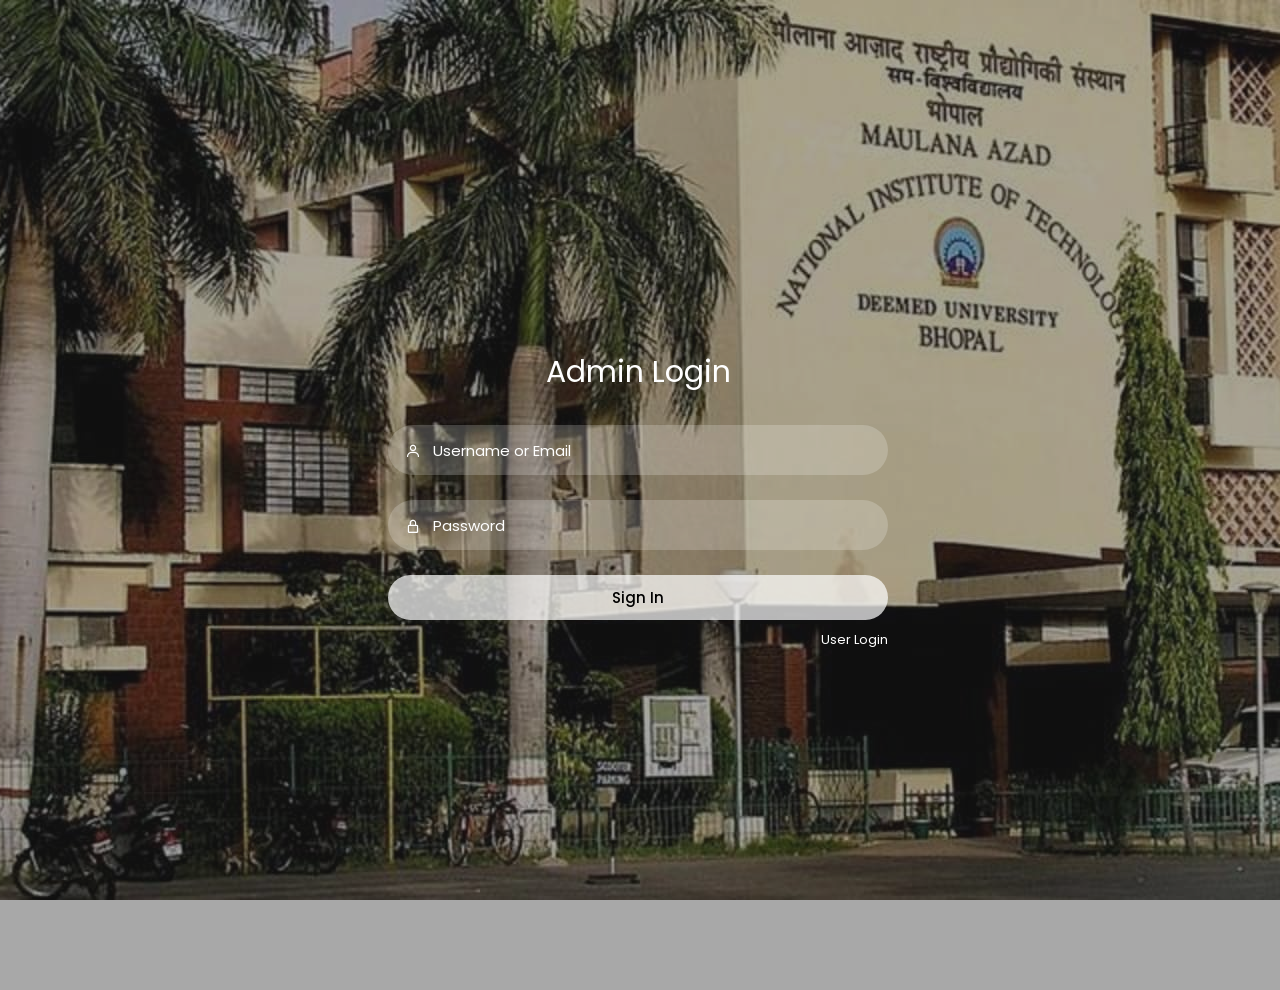
<file: MANIT Website/main/admin-login.html>
<!DOCTYPE html>
<html lang="en">
<head>
    <meta charset="UTF-8">
    <meta http-equiv="X-UA-Compatible" content="IE=edge">
    <meta name="viewport" content="width=device-width, initial-scale=1.0">
    <link href='https://unpkg.com/boxicons@2.1.4/css/boxicons.min.css' rel='stylesheet'>
    <link rel="stylesheet" href="styles/styles-login.css">
    <title>Login & Registration</title>
</head>
<body>
 <div class="wrapper">
<!----------------------------- Form box ----------------------------------->    
    <div class="form-box">
        
        <!------------------- login form -------------------------->
        <div class="login-container" id="login">
            <div class="top">
               
                <header>Admin Login</header>
            </div>
            <div class="input-box">
                <input type="text" class="input-field" placeholder="Username or Email" id="loginname">
                <i class="bx bx-user"></i>
            </div>
            <div class="input-box">
                <input type="password" class="input-field" placeholder="Password">
                <i class="bx bx-lock-alt"></i>
            </div>
            <div class="input-box">
                <a href="admin-dashboard.html">
                <input type="submit" onclick="valueSender()" class="submit" value="Sign In">
                </a>
            </div>
            <div class="two-col">
                <div class="one">
                    
                </div>
                <div class="two">
                    <label><a href="login.html">User Login</a></label>
                </div>
            </div>
        </div>

        <!------------------- registration form -------------------------->
        <div class="register-container" id="register">
            <div class="top">
                <span>Have an account? <a href="#" onclick="login()">Login</a></span>
                <header>Sign Up</header>
            </div>
            <div class="two-forms">
                <div class="input-box">
                    <input type="text" class="input-field" placeholder="Firstname" id="registername">
                    <i class="bx bx-user"></i>
                </div>
                <div class="input-box">
                    <input type="text" class="input-field" placeholder="Lastname">
                    <i class="bx bx-user"></i>
                </div>
            </div>
            <div class="input-box">
                <input type="text" class="input-field" placeholder="Email">
                <i class="bx bx-envelope"></i>
            </div>
            <div class="input-box">
                <input type="password" class="input-field" placeholder="Password">
                <i class="bx bx-lock-alt"></i>
            </div>
            <div class="input-box">
                <input type="submit" onclick="valueSender()" class="submit" value="Register">
            </div>
            <div class="two-col">
               
               
            </div>
        </div>
    </div>
</div>   

<script>

    var a = document.getElementById("loginBtn");
    var b = document.getElementById("registerBtn");
    var x = document.getElementById("login");
    var y = document.getElementById("register");

    function login() {
        x.style.left = "4px";
        y.style.right = "-520px";
        a.className += " white-btn";
        b.className = "btn";
        x.style.opacity = 1;
        y.style.opacity = 0;
    }

    function register() {
        x.style.left = "-510px";
        y.style.right = "5px";
        a.className = "btn";
        b.className += " white-btn";
        x.style.opacity = 0;
        y.style.opacity = 1;
    }

    function valueSender(){
        var x=document.getElementById("loginname").value;
        var y=document.getElementById("registername").value;

        if(x){
            localStorage.setItem("username", x);
            var val=0;
            localStorage.setItem("type", val);
            window.location.href="upload.html";
        }
        else{
            localStorage.setItem("username", y);
            var val=1;
            localStorage.setItem("type", val);
            window.location.href="upload.html";
        }
    }

</script>

</body>
</html>
</file>
<file: styles/styles-login.css>
/* POPPINS FONT */
@import url('https://fonts.googleapis.com/css2?family=Poppins:wght@400;500;600;700&display=swap');

*{  
    margin: 0;
    padding: 0;
    box-sizing: border-box;
    font-family: 'Poppins', sans-serif;
}
body{
    background-image: url("../images/bg.jpg");
    background-size: cover;
    background-position: center center;
    background-repeat: no-repeat;
    background-attachment: fixed;
    overflow: hidden;
}
.wrapper{
    display: flex;
    justify-content: center;
    align-items: center;
    min-height: 110vh;
    background: rgba(39, 39, 39, 0.4);
}
.form-box{
    position: relative;
    display: flex;
    align-items: center;
    justify-content: center;
    width: 512px;
    height: 420px;
    overflow: hidden;
    z-index: 2;
}
.login-container{
    position: absolute;
    left: 4px;
    width: 500px;
    display: flex;
    flex-direction: column;
    transition: .5s ease-in-out;
}
.register-container{
    position: absolute;
    right: -520px;
    width: 500px;
    display: flex;
    flex-direction: column;
    transition: .5s ease-in-out;
}
.top span{
    color: #fff;
    font-size: small;
    padding: 10px 0;
    display: flex;
    justify-content: center;
}
.top span a{
    font-weight: 500;
    color: #fff;
    margin-left: 5px;
}
header{
    color: #fff;
    font-size: 30px;
    text-align: center;
    padding: 10px 0 30px 0;
}
.two-forms{
    display: flex;
    gap: 10px;
}
.input-field{
    font-size: 15px;
    background: rgba(255, 255, 255, 0.2);
    color: #fff;
    height: 50px;
    width: 100%;
    padding: 0 10px 0 45px;
    border: none;
    border-radius: 30px;
    outline: none;
    transition: .2s ease;
}
.input-field:hover, .input-field:focus{
    background: rgba(255, 255, 255, 0.25);
}
::-webkit-input-placeholder{
    color: #fff;
}
.input-box i{
    position: relative;
    top: -35px;
    left: 17px;
    color: #fff;
}
.submit{
    font-size: 15px;
    font-weight: 500;
    color: black;
    height: 45px;
    width: 100%;
    border: none;
    border-radius: 30px;
    outline: none;
    background: rgba(255, 255, 255, 0.7);
    cursor: pointer;
    transition: .3s ease-in-out;
}
.submit:hover{
    background: rgba(255, 255, 255, 0.5);
    box-shadow: 1px 5px 7px 1px rgba(0, 0, 0, 0.2);
}
.two-col{
    display: flex;
    justify-content: space-between;
    color: #fff;
    font-size: small;
    margin-top: 10px;
}
.two-col .one{
    display: flex;
    gap: 5px;
}
.two label a{
    text-decoration: none;
    color: #fff;
}
.two label a:hover{
    text-decoration: underline;
}

@media only screen and (max-width: 540px) {
    .wrapper{
        min-height: 100vh;
    }
    .form-box{
        width: 100%;
        height: 500px;
    }
    .register-container, .login-container{
        width: 100%;
        padding: 0 20px;
    }
    .register-container .two-forms{
        flex-direction: column;
        gap: 0;
    }
}
</file>
<file: styles/admin-dashboard.css>
.sticky-navbar {
    position: fixed;
    top: 0;
    width: 100%;
    z-index: 10; /* Adjust the z-index as needed */
}

.navbar{
    height: 6rem;
}

#logo{
    width: 4.5rem;
}

.nav-item{
    font-size: 1.5rem;
    margin: 0 1rem 0 1rem;
}


.dropdown-menu li {
    position: relative;
}

.dropdown-menu .dropdown-submenu {
    display: none;
    position: absolute;
    left: 100%;
    top: -7px;
}

.dropdown-menu .dropdown-submenu-left {
    right: 100%;
    left: auto;
}

.dropdown-menu>li:hover>.dropdown-submenu {
    display: block;
}

.dropdown-hover:hover>.dropdown-menu {
    display: inline-block;
}

.dropdown-hover>.dropdown-toggle:active {
    /*Without this, clicking will make it sticky*/
    pointer-events: none;
}


@media screen and (max-width: 769px) {
    .navbar{
        height: 4rem;
    }
    
    #logo{
        width: 2.5rem;
    }
    
    .nav-item{
        font-size: 1.5rem;
        margin: 0 1rem 0 1rem;
    }
}


/* body styling */
header {
    background-color: #333;
    color: #fff;
    text-align: center;
    padding: 1rem;
}

.container {
    max-width: 800px;
    margin: 0 auto;
    padding: 20px;
    background-color: #fff;
    border-radius: 5px;
    box-shadow: 0 0 10px rgba(0, 0, 0, 0.1);
}

h1 {
    text-align: center;
}

.block {
    margin: 20px 0;
}

label {
    font-weight: bold;
}

select {
    width: 100%;
    padding: 10px;
    border: 1px solid #ccc;
    border-radius: 5px;
}

button {
    display: block;
    margin-top: 10px;
    padding: 10px 20px;
    background-color: #333;
    color: #fff;
    border: none;
    border-radius: 5px;
    cursor: pointer;
}

button:hover {
    background-color: #555;
}
</file>
<file: styles/cleaner-dashboard.css>
/* .row{
    margin: 4em auto;
    justify-content: center;
}

.card{
    border-radius: 4px;
    background: #fff;
    box-shadow: 0 6px 10px rgba(0,0,0,.08), 0 0 6px rgba(0,0,0,.05);
    transition: .3s transform cubic-bezier(.155,1.105,.295,1.12),.3s box-shadow,.3s -webkit-transform cubic-bezier(.155,1.105,.295,1.12);
    padding: 14px 80px 18px 36px;
    cursor: pointer;
}

.card:hover{
    transform: scale(1.05);
    box-shadow: 0 10px 20px rgba(0,0,0,.12), 0 4px 8px rgba(0,0,0,.06);
}

.card h3{
    font-weight: 600;
}

.card img{
    position: absolute;
    top: 20px;
    right: 15px;
    max-height: 120px;
}

.card-1{
    background-image: url(https://ionicframework.com/img/getting-started/ionic-native-card.png);
    background-repeat: no-repeat;
    background-position: right;
    background-size: 80px;
}

.card-2{
    background-image: url(https://ionicframework.com/img/getting-started/components-card.png);
    background-repeat: no-repeat;
    background-position: right;
    background-size: 80px;
} */

.wrapper {
    width: 100vw;
    margin: 0 auto;
    height: 400px;
    background-color: #161616;
    display: flex;
    justify-content: center;
    align-items: center;
    position: relative;
    transition: all 0.3s ease;
 }
 
 @media screen and (max-width: 767px) {
    .wrapper {
       height: 700px;
    }
 }
 
 .content {
    max-width: 1024px;
    width: 100%;
    padding: 0 4%;
    padding-top: 250px;
    margin: 0 auto;
    display: flex;
    justify-content: center;
    align-items: center;
 }
 
 @media screen and (max-width: 767px) {
    .content {
       padding-top: 300px;
       flex-direction: column;
    }
 }

.card {
    width: 100%;
    max-width: 300px;
    min-width: 200px;
    height: 250px;
    background-color: #292929;
    margin: 10px;
    border-radius: 10px;
    box-shadow: 0px 2px 10px rgba(0, 0, 0, 0.24);
    border: 2px solid rgba(7, 7, 7, 0.12);
    font-size: 16px;   
    transition: all 0.3s ease;
    position: relative;
    display: flex;
    justify-content: center;
    align-items: center;
    flex-direction: column;
    cursor: pointer;
    transition: all 0.3s ease;
 }
 
 .icon {
    margin: 0 auto;
    width: 100%;
    height: 80px;
    max-width:80px;
    background: linear-gradient(90deg, #FF7E7E 0%, #FF4848 40%, rgba(0, 0, 0, 0.28) 60%);
    border-radius: 100%;
    display: flex;
    justify-content: center;
    align-items: center;
    color: white;
    transition: all 0.8s ease;
    background-position: 0px;
    background-size: 200px;
 }
 
 .content img{
    width: 30px;
 }
 
 .card .title {
    width: 100%;
    margin: 0;
    text-align: center;
    margin-top: 30px;
    color: white;
    font-weight: 600;
    text-transform: uppercase;
    letter-spacing: 4px;
 }
 
 .card .text {
    width: 80%;
    margin: 0 auto;
    font-size: 13px;
    text-align: center;
    margin-top: 20px;
    color: white;
    font-weight: 200;
    letter-spacing: 2px;
    opacity: 0;
    max-height:0;
    transition: all 0.3s ease;
 }
 
 .card:hover {
    height: 270px;
 }
 
 .card:hover .info {
    height: 90%;
 }
 
 .card:hover .text {
    transition: all 0.3s ease;
    opacity: 1;
    max-height:40px;
 }
 
 .card:hover .icon {
    background-position: -120px;
    transition: all 0.3s ease;
 }
 
 .card:hover .icon i {
    background: linear-gradient(90deg, #FF7E7E, #FF4848);
    -webkit-background-clip: text;
    -webkit-text-fill-color: transparent;
    opacity: 1;
    transition: all 0.3s ease;
 }
</file>
<file: styles/cleanerFloor.css>
body {
    background-color: white;
    font-family: Arial, sans-serif;
    display: flex;
    justify-content: center;
    align-items: center;
    height: 100vh;
    margin: 0;
    display: flex;
}

.card {
    background-color:  #292929;
    color: #fff;
    border: 5px solid grey;
    border-radius: 10px;
    padding: 20px;
    margin: 10px;
    text-align: center;
    transition: transform 0.2s;
    cursor: pointer;
    width: 200px; 
    height: 150px;

}
h1 {
    position: absolute;
    top: 0;
    left: 0;
    width: 100%;
    text-align: center;
    padding: 20px;
    background-color: #292929;
    color: #fff;
    margin: 0;
}

.card:hover {
    transform: scale(1.05);
}
.floor{
   color :  #FF7E7E;
}
</file>
<file: styles/cleaner-page1.css>
body {
    background-color: white;
    font-family: Arial, sans-serif;
    display: flex;
    justify-content: center;
    align-items: center;
    height: 100vh;
    margin: 0;
}

.card {
    background-color:  #292929;
    color: #fff;
    border: 5px solid grey;
    border-radius: 10px;
    padding: 20px;
    margin: 10px;
    text-align: center;
    transition: transform 0.2s;
    cursor: pointer;
    width: 200px; 
    height: 150px;

}

.card:hover {
    transform: scale(1.05);
}
.floor{
   color :  #FF7E7E;
}
</file>
<file: styles/washroom.css>
.wrapper {
    width: 100vw;
    margin: 0 auto;
    height: 400px;
    background-color: #161616;
    display: flex;
    justify-content: center;
    align-items: center;
    position: relative;
    transition: all 0.3s ease;
 }
 
 @media screen and (max-width: 767px) {
    .wrapper {
       height: 700px;
    }
 }
 
 .content {
    max-width: 1024px;
    width: 100%;
    padding: 0 4%;
    padding-top: 250px;
    margin: 0 auto;
    display: flex;
    justify-content: center;
    align-items: center;
 }
 
 @media screen and (max-width: 767px) {
    .content {
       padding-top: 300px;
       flex-direction: column;
    }
 }

.card1 {
    width: 100%;
    max-width: 300px;
    min-width: 200px;
    height: 250px;
    background-color: #292929;
    margin: 10px;
    border-radius: 10px;
    box-shadow: 0px 2px 10px rgba(0, 0, 0, 0.24);
    border: 2px solid rgba(7, 7, 7, 0.12);
    font-size: 16px;   
    transition: all 0.3s ease;
    position: relative;
    display: flex;
    justify-content: center;
    align-items: center;
    flex-direction: column;
    cursor: pointer;
    transition: all 0.3s ease;
 }
 
 .icon {
    margin: 0 auto;
    width: 100%;
    height: 80px;
    max-width:80px;
    background: linear-gradient(90deg, #FF7E7E 0%, #FF4848 40%, rgba(0, 0, 0, 0.28) 60%);
    border-radius: 100%;
    display: flex;
    justify-content: center;
    align-items: center;
    color: white;
    transition: all 0.8s ease;
    background-position: 0px;
    background-size: 200px;
 }
 
 .content img{
    width: 30px;
 }
 
 .card .title {
    width: 100%;
    margin: 0;
    text-align: center;
    margin-top: 30px;
    color: white;
    font-weight: 600;
    text-transform: uppercase;
    letter-spacing: 4px;
 }
 
 .card .text {
    width: 80%;
    margin: 0 auto;
    font-size: 13px;
    text-align: center;
    margin-top: 20px;
    color: white;
    font-weight: 200;
    letter-spacing: 2px;
    opacity: 0;
    max-height:0;
    transition: all 0.3s ease;
 }
 
 .card:hover {
    height: 270px;
 }
 
 .card:hover .info {
    height: 90%;
 }
 
 .card:hover .text {
    transition: all 0.3s ease;
    opacity: 1;
    max-height:40px;
 }
 
 .card:hover .icon {
    background-position: -120px;
    transition: all 0.3s ease;
 }
 
 .card:hover .icon i {
    background: linear-gradient(90deg, #FF7E7E, #FF4848);
    -webkit-background-clip: text;
    -webkit-text-fill-color: transparent;
    opacity: 1;
    transition: all 0.3s ease;
 }
 body {
    background-color: white;
    font-family: Arial, sans-serif;
    display: flex;
    justify-content: center;
    align-items: center;
    height: 100vh;
    margin: 0;
    display: flex;
}

.card {
    background-color:  #292929;
    color: #fff;
    border: 5px solid grey;
    border-radius: 10px;
    padding: 20px;
    margin: 10px;
    text-align: center;
    transition: transform 0.2s;
    cursor: pointer;
    width: 200px; 
    height: 150px;

}
h1 {
    position: absolute;
    top: 0;
    left: 0;
    width: 100%;
    text-align: center;
    padding: 20px;
    background-color: #292929;
    color: #fff;
    margin: 0;
}

.card:hover {
    transform: scale(1.05);
}
.floor{
   color :  #FF7E7E;
}
.img{
    display:none;
}
</file>
<file: MANIT Website/main/styles/styles-login.css>
/* POPPINS FONT */
@import url('https://fonts.googleapis.com/css2?family=Poppins:wght@400;500;600;700&display=swap');

*{  
    margin: 0;
    padding: 0;
    box-sizing: border-box;
    font-family: 'Poppins', sans-serif;
}
body{
    background-image: url("../images/bg.jpg");
    background-size: cover;
    background-position: center center;
    background-repeat: no-repeat;
    background-attachment: fixed;
    overflow: hidden;
}
.wrapper{
    display: flex;
    justify-content: center;
    align-items: center;
    min-height: 110vh;
    background: rgba(39, 39, 39, 0.4);
}
.form-box{
    position: relative;
    display: flex;
    align-items: center;
    justify-content: center;
    width: 512px;
    height: 420px;
    overflow: hidden;
    z-index: 2;
}
.login-container{
    position: absolute;
    left: 4px;
    width: 500px;
    display: flex;
    flex-direction: column;
    transition: .5s ease-in-out;
}
.register-container{
    position: absolute;
    right: -520px;
    width: 500px;
    display: flex;
    flex-direction: column;
    transition: .5s ease-in-out;
}
.top span{
    color: #fff;
    font-size: small;
    padding: 10px 0;
    display: flex;
    justify-content: center;
}
.top span a{
    font-weight: 500;
    color: #fff;
    margin-left: 5px;
}
header{
    color: #fff;
    font-size: 30px;
    text-align: center;
    padding: 10px 0 30px 0;
}
.two-forms{
    display: flex;
    gap: 10px;
}
.input-field{
    font-size: 15px;
    background: rgba(255, 255, 255, 0.2);
    color: #fff;
    height: 50px;
    width: 100%;
    padding: 0 10px 0 45px;
    border: none;
    border-radius: 30px;
    outline: none;
    transition: .2s ease;
}
.input-field:hover, .input-field:focus{
    background: rgba(255, 255, 255, 0.25);
}
::-webkit-input-placeholder{
    color: #fff;
}
.input-box i{
    position: relative;
    top: -35px;
    left: 17px;
    color: #fff;
}
.submit{
    font-size: 15px;
    font-weight: 500;
    color: black;
    height: 45px;
    width: 100%;
    border: none;
    border-radius: 30px;
    outline: none;
    background: rgba(255, 255, 255, 0.7);
    cursor: pointer;
    transition: .3s ease-in-out;
}
.submit:hover{
    background: rgba(255, 255, 255, 0.5);
    box-shadow: 1px 5px 7px 1px rgba(0, 0, 0, 0.2);
}
.two-col{
    display: flex;
    justify-content: space-between;
    color: #fff;
    font-size: small;
    margin-top: 10px;
}
.two-col .one{
    display: flex;
    gap: 5px;
}
.two label a{
    text-decoration: none;
    color: #fff;
}
.two label a:hover{
    text-decoration: underline;
}

@media only screen and (max-width: 540px) {
    .wrapper{
        min-height: 100vh;
    }
    .form-box{
        width: 100%;
        height: 500px;
    }
    .register-container, .login-container{
        width: 100%;
        padding: 0 20px;
    }
    .register-container .two-forms{
        flex-direction: column;
        gap: 0;
    }
}
</file>
